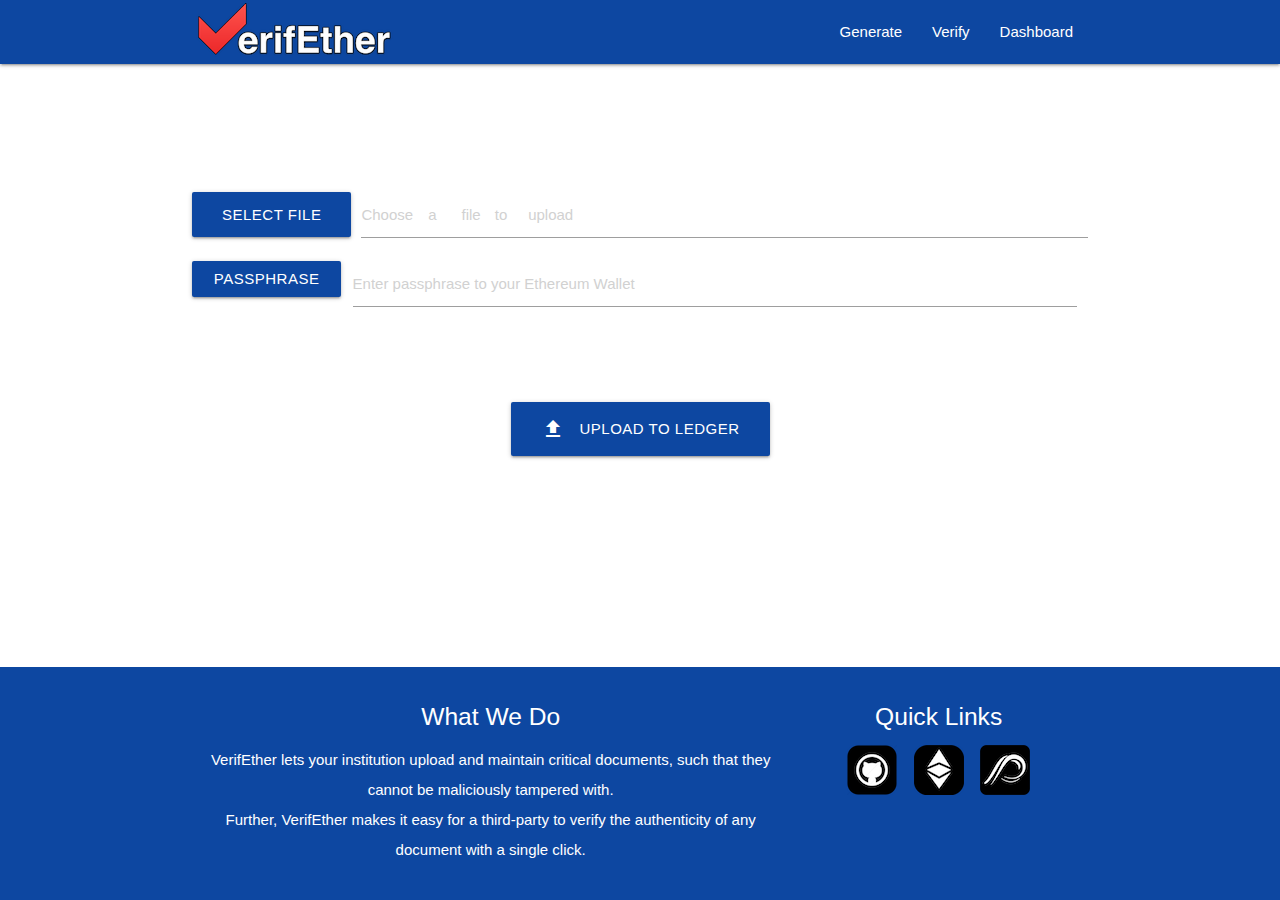
<file: index.html>
<!DOCTYPE	html>
<html	lang="en">
<head>
		<meta	http-equiv="Content-Type"	content="text/html;	charset=UTF-8"/>
		<meta	name="viewport"	content="width=device-width,	initial-scale=1"/>
		<title>VerifEther	|	Home</title>

		<!--	CSS		-->
		<link	href="https://fonts.googleapis.com/icon?family=Material+Icons"	rel="stylesheet">
		<link	href="css/materialize.css"	type="text/css"	rel="stylesheet"	media="screen,projection"/>
		<link	href="css/style.css"	type="text/css"	rel="stylesheet"	media="screen,projection"/>
		<link	rel="icon"	type	=	'image/png'	href="img/favicon.png"	/>
</head>
<body>
		<nav class="blue darken-4" role="navigation">
			<div class="nav-wrapper container">
				<a id="logo-container" href="index.html" class="brand-logo"><img class = 'responsive-img' src = 'img/VerifEtherheader.png'></a>
				<ul class="right hide-on-med-and-down">
					<li><a href="index.html" class='white-text'>Generate</a></li>
					<li><a href="verify.html" class='white-text'>Verify</a></li>
					<li><a href="dashboard.html" class='white-text'>Dashboard</a></li>
					
				</ul>

				<ul id="nav-mobile" class="sidenav">
					<li><a class="subheader">Services</a></li>
					<li><a class="waves-effect" href="index.html"><i class="material-icons">fingerprint</i>Generate</a></li>
					<li><a class="waves-effect" href="verify.html"><i class="material-icons">check_circle</i>Verify</a></li>
					<li><a class="waves-effect" href="dashboard.html"><i class="material-icons">face</i>Dashboard</a></li>
				</ul>
				<a href="#" data-target="nav-mobile" class="sidenav-trigger"><i class="material-icons">menu</i></a>
			</div>
		</nav>
		<main>
				<div	class	=	'container'>
						<br><br><br><br><br>
						<form	action="#">
								<div	class="file-field	input-field">
										<div	class="btn	blue	darken-4">
												<span>Select	File</span>
												<input	type="file" id="uploadedFile">

										</div>
										<div	class="file-path-wrapper">
												<input	class="file-path	validate"	type="text"	placeholder="Choose	a	file	to	upload">
										</div>

								</div>
								<div class="row">
										<div	class="btn	blue 	darken-4 col s12 m6 l2">
												<span>Passphrase</span>
										</div>
										<div class="col s12 m6 l10">
												<input	type="password" id="walletpassword" placeholder="Enter passphrase to your Ethereum Wallet">
										</div>
									
								</div>
						</form>
						<br>
						<br>
						<br>
								<div	class	=	'center'>
										<a	class="waves-effect	waves-light	btn-large	blue	darken-4" onclick="processFile()">
												<i	class="material-icons	left">file_upload</i>upload	to	ledger
										</a>
								</div>
				</div>
		</main>

		<footer	class="page-footer	blue	darken-4">
				<div	class="container">
						<div	class="row">
								<div	class="col	l8	s12	center">
										<h5	class="white-text">What	We	Do</h5>
										<p	class="white-text">VerifEther	lets	your	institution	upload	and	maintain	critical	documents,	such	that	they	cannot	be	maliciously	tampered	with.<br>Further,	VerifEther	makes	it	easy	for	a	third-party	to	verify	the	authenticity	of	any	document	with	a	single	click.</p>
								</div>

								<div	class="col	l4	s12	center">
										<h5	class="white-text">Quick	Links</h5>
										<ul>
												<li><a	class="white-text"	href="https://www.github.com/kudesiaji/verifEther"><img	class	=	'responsive-img'	src	=	'img/github.png'	alt	=	'Github'></a>
														&nbsp;&nbsp;
														<a	class="white-text"	href="https://www.ethereum.org/"><img	class	=	'responsive-img'	src	=	'img/ethereum.png'	alt	=	'Ethereum'></a>
														&nbsp;&nbsp;
														<a	class="white-text"	href="http://parity.io/"><img	class	=	'responsive-img'	src	=	'img/parity.png'	alt	=	'Parity'></a></li>
										</ul>
								</div>

						</div>
				</div>
		</footer>

		<!--		Scripts-->
		<script	src="https://code.jquery.com/jquery-2.1.1.min.js"></script>
		<script	src="js/materialize.js"></script>
		<script	src="js/init.js"></script>
    	<script src="js/custom.js"></script>
    	<script src="js/asmcrypto.js"></script>
    	<script src="js/web3.min.js"></script>
		</body>
</html>
</file>
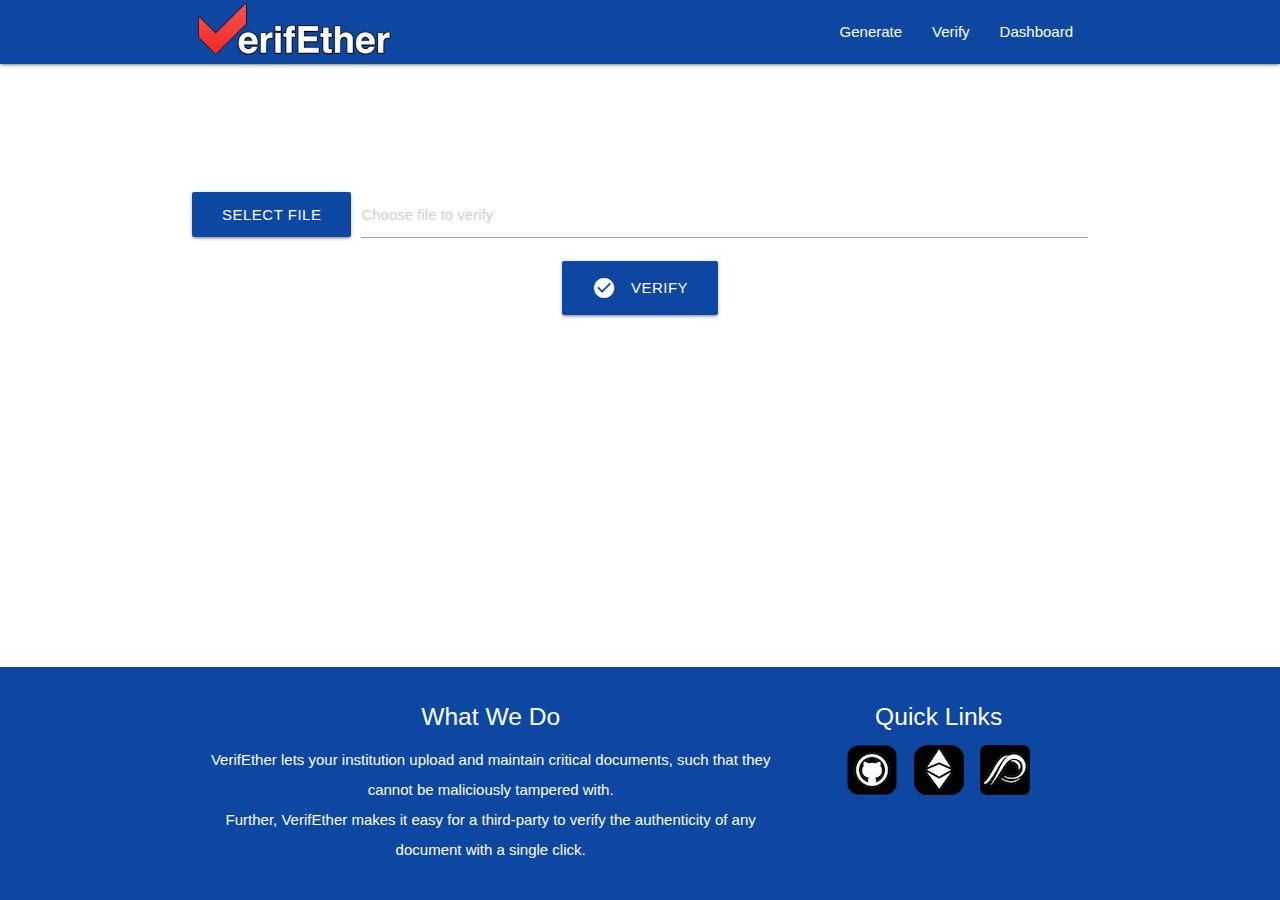
<file: verify.html>
<!DOCTYPE html>
<html lang="en">
<head>
	<meta http-equiv="Content-Type" content="text/html; charset=UTF-8"/>
	<meta name="viewport" content="width=device-width, initial-scale=1"/>
	<title>VerifEther | Verify</title>

	<!-- CSS	-->
	<link href="https://fonts.googleapis.com/icon?family=Material+Icons" rel="stylesheet">
	<link href="css/materialize.css" type="text/css" rel="stylesheet" media="screen,projection"/>
	<link href="css/style.css" type="text/css" rel="stylesheet" media="screen,projection"/>
	<link rel="icon" type = 'image/png' href="img/favicon.png" />
</head>
<body>
	<nav class="blue darken-4" role="navigation">
			<div class="nav-wrapper container">
				<a id="logo-container" href="index.html" class="brand-logo"><img class = 'responsive-img' src = 'img/VerifEtherheader.png'></a>
				<ul class="right hide-on-med-and-down">
					<li><a href="index.html" class='white-text'>Generate</a></li>
					<li><a href="verify.html" class='white-text'>Verify</a></li>
					<li><a href="dashboard.html" class='white-text'>Dashboard</a></li>
					
				</ul>

				<ul id="nav-mobile" class="sidenav">
					<li><a class="subheader">Services</a></li>
					<li><a class="waves-effect" href="index.html"><i class="material-icons">fingerprint</i>Generate</a></li>
					<li><a class="waves-effect" href="verify.html"><i class="material-icons">check_circle</i>Verify</a></li>
					<li><a class="waves-effect" href="dashboard.html"><i class="material-icons">face</i>Dashboard</a></li>
				</ul>
				<a href="#" data-target="nav-mobile" class="sidenav-trigger"><i class="material-icons">menu</i></a>
			</div>
		</nav>
	<main>
		<div class = 'container'>
			<br><br><br><br><br>
			<form action="#">
				<div class="file-field input-field">
					<div class="btn blue darken-4">
						<span>Select File</span>
						<input type="file" id="uploadedFile">
					</div>
					<div class="file-path-wrapper">
						<input class="file-path validate" type="text" placeholder="Choose file to verify">
					</div>
				</div>
				<div class = 'center'>
					<a class="waves-effect waves-light btn-large blue darken-4" onclick="processFile()">
						<i class="material-icons left">check_circle</i>verify
					</a>
				</div>
			</form>
		</div>
	</main>

	<footer class="page-footer blue darken-4">
		<div class="container">
			<div class="row">
				<div class="col l8 s12 center">
					<h5 class="white-text">What We Do</h5>
					<p class="white-text">VerifEther lets your institution upload and maintain critical documents, such that they cannot be maliciously tampered with.<br>Further, VerifEther makes it easy for a third-party to verify the authenticity of any document with a single click.</p>
				</div>

				<div class="col l4 s12 center">
					<h5 class="white-text">Quick Links</h5>
					<ul>
						<li><a class="white-text" href="https://www.github.com/kudesiaji/verifEther"><img class = 'responsive-img' src = 'img/github.png' alt = 'Github'></a>
							&nbsp;&nbsp;
							<a class="white-text" href="https://www.ethereum.org/"><img class = 'responsive-img' src = 'img/ethereum.png' alt = 'Ethereum'></a>
							&nbsp;&nbsp;
							<a class="white-text" href="http://parity.io/"><img class = 'responsive-img' src = 'img/parity.png' alt = 'Parity'></a></li>
					</ul>
				</div>

			</div>
		</div>
	</footer>

	<!--	Scripts-->
	<script src="https://code.jquery.com/jquery-2.1.1.min.js"></script>
	<script src="js/materialize.js"></script>
	<script src="js/init.js"></script>
	<script src="js/asmcrypto.js"></script>
	<script src="js/custom_client.js"></script>	
	<script src="js/web3.min.js"></script>
	</body>
</html>
</file>
<file: css/style.css>
/* Custom Stylesheet */
/**
 * Use this file to override Materialize files so you can update
 * the core Materialize files in the future
 *
 * Made By MaterializeCSS.com
 */

nav ul a,
nav .brand-logo {
  color: #444;
}

p {
  line-height: 2rem;
}

.sidenav-trigger {
  color: #26a69a;
}

.parallax-container {
  min-height: 380px;
  line-height: 0;
  height: auto;
  color: rgba(255,255,255,.9);
}
  .parallax-container .section {
    width: 100%;
  }

@media only screen and (max-width : 992px) {
  .parallax-container .section {
    position: absolute;
    top: 40%;
  }
  #index-banner .section {
    top: 10%;
  }
}

@media only screen and (max-width : 600px) {
  #index-banner .section {
    top: 0;
  }
}

.icon-block {
  padding: 0 15px;
}
.icon-block .material-icons {
  font-size: inherit;
}

footer.page-footer {
  margin: 0;
}

body {
  display: flex;
  min-height: 100vh;
  flex-direction: column;
}

main {
  flex: 1 0 auto;
}
</file>
